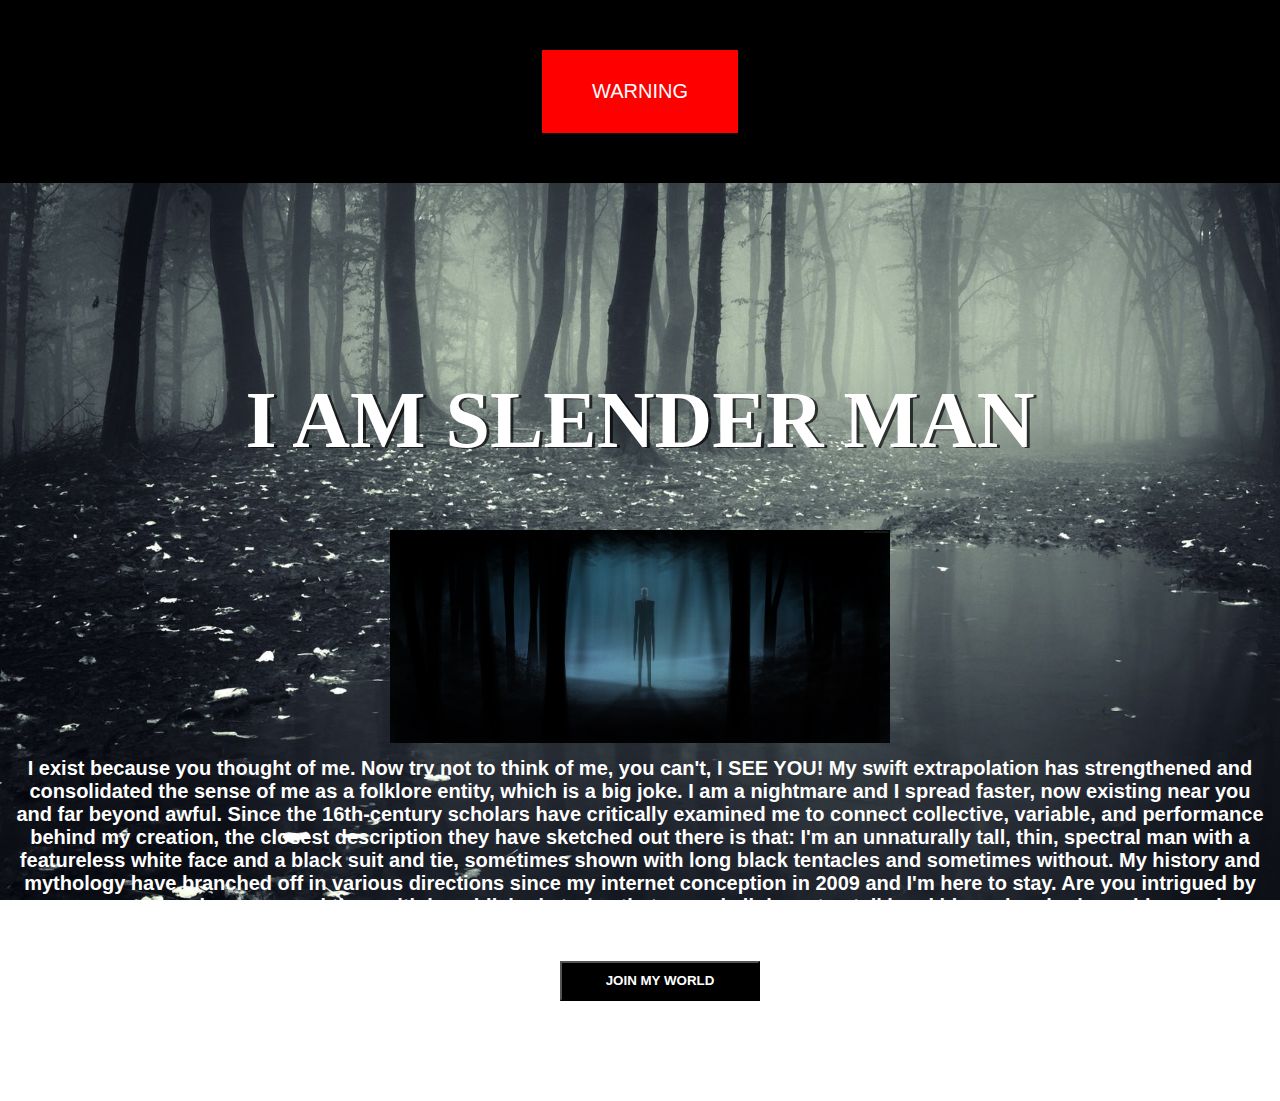
<file: index.html>
<!DOCTYPE html>
<html lang="en">
<head>
    <meta charset="UTF-8">
    <meta http-equiv="X-UA-Compatible" content="IE=edge">
    <meta name="viewport" content="width=device-width, initial-scale=1.0">
    <link rel="stylesheet" href="style.css">
    <link rel="icon" type="image/x-icon" href="favicon.jpg">
    <title>SLENDER MAN</title>
</head>
<body>
    <div class="nav-bar">
        <button onclick="window.location.href='index3.html'">WARNING</button>
    </div>
    <p class="nm">I AM SLENDER MAN</p>
    <center><img class="sp" src="slendermanHD.jpg" alt="Slender Man"></center>
    <p class="pl">I exist because you thought of me. Now try not to think of me, you can't, I SEE YOU! My swift extrapolation has strengthened and consolidated the sense of me as a folklore entity, which is a big joke. I am a nightmare and I spread faster, now existing near you and far beyond awful. Since the 16th-century scholars have critically examined me to connect collective, variable, and performance behind my creation, the closest description they have sketched out there is that: I'm an unnaturally tall, thin, spectral man with a featureless white face and a black suit and tie, sometimes shown with long black tentacles and sometimes without. My history and mythology have branched off in various directions since my internet conception in 2009 and I'm here to stay. Are you intrigued by my mysteriously vague, and the multiple published stories that vaguely link me to stalking, kidnapping, brainwashing, and murdering people?</p>
    <div style="text-align: center;">
        <button class="bn" onclick="window.location.href='index2.html'" style="margin-bottom: 100px;">JOIN MY WORLD</button>
    </div>
    <footer class="ft black-footer"></footer>
</body>
</html>
</file>
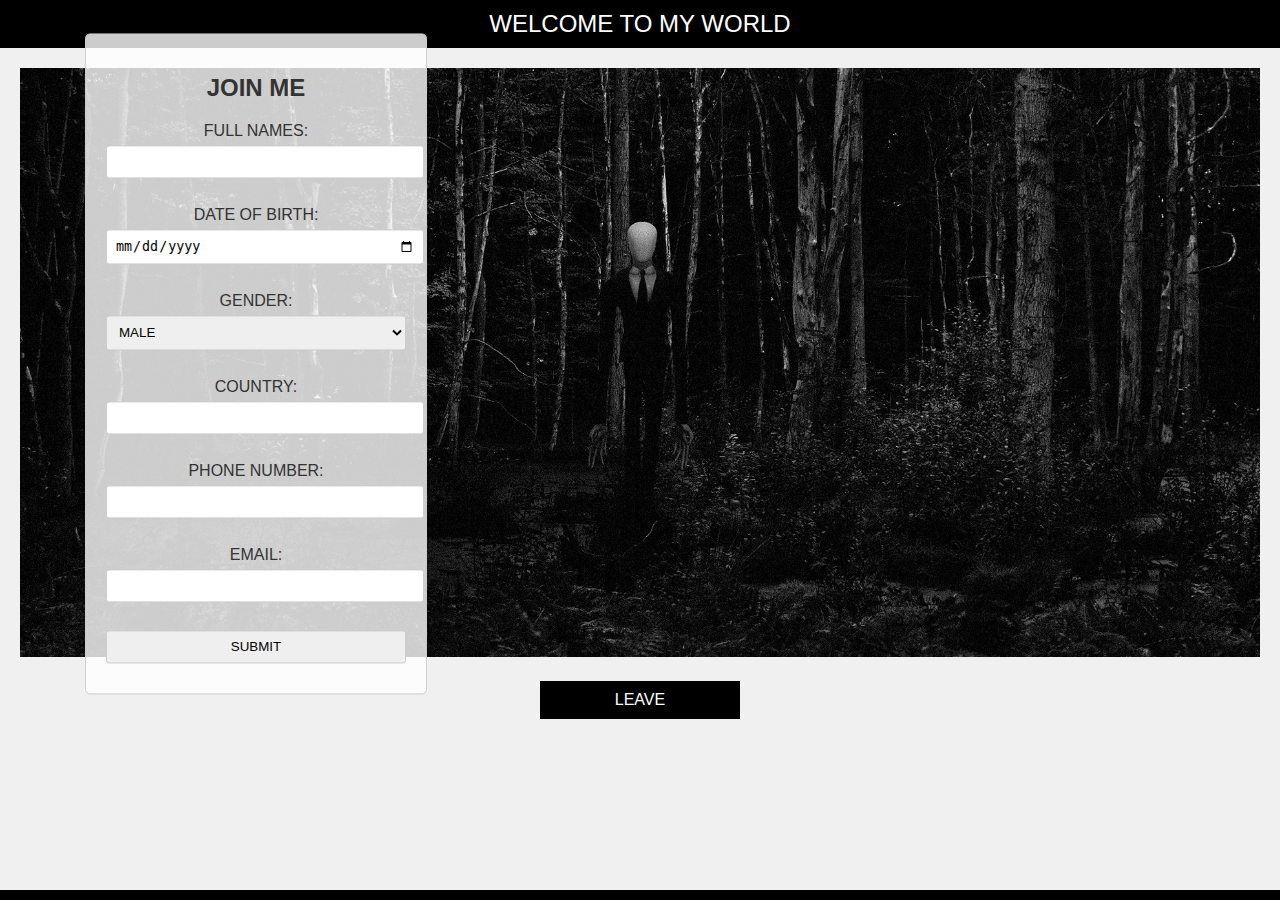
<file: index2.html>
<!DOCTYPE html>
<html lang="en">
<head>
    <meta charset="UTF-8">
    <meta http-equiv="X-UA-Compatible" content="IE=edge">
    <meta name="viewport" content="width=device-width, initial-scale=1.0">
    <title>SLENDER MAN</title>
    <link rel="stylesheet" href="style2.css">
    <link rel="icon" type="image/x-icon" href="favicon.jpg">
</head>
<body>
    <div class="nav-bar">
        <ul>
            <li>WELCOME TO MY WORLD</li>
        </ul>
    </div>

    <div class="content">
        <p class="nm"><img class="sp" src="slender2.jpg" alt="Slender Man"></p>
        <div class="login-form">
            <h2>JOIN ME</h2>
            <form action="submit_form.php" method="post">
                <label for="name">FULL NAMES:</label>
                <input type="text" id="name" name="name" required><br><br>

                <label for="dob">DATE OF BIRTH:</label>
                <input type="date" id="dob" name="dob" required><br><br>

                <label for="gender">GENDER:</label>
                <select id="gender" name="gender" required>
                    <option value="male">MALE</option>
                    <option value="female">FEMALE</option>
                    <option value="other">OTHER</option>
                </select><br><br>

                <label for="country">COUNTRY:</label>
                <input type="text" id="country" name="country" required><br><br>

                <label for="phone">PHONE NUMBER:</label>
                <input type="tel" id="phone" name="phone" required><br><br>

                <label for="email">EMAIL:</label>
                <input type="email" id="email" name="email" required><br><br>

                <input type="submit" value="SUBMIT">
            </form>
        </div>
    </div>

    <button class="bn" onclick="window.location.href='index.html'" style="margin-bottom: 100px;">LEAVE</button>

    <footer class="ft black-footer"></footer>
</body>
</html>
</file>
<file: style.css>
* {
  margin: 0px;
  padding: 0px;
}

.nav-bar {
  background-color: #000000;
  color: #FFFFFF;
  padding: 50px;
  text-align: center;
}

.nav-bar button {
  background-color: red; /* Red color for warning */
  color: white;
  padding: 30px 50px; /* Increase padding for a bigger button */
  font-size: 20px; /* Increase font size */
  border: none;
  cursor: pointer;
  transition: background-color 0.3s ease;
}

.nav-bar button:hover {
  background-color: Grey; /* Grey on hover */
}
ul li {
  display: inline-block;
  font-size: 30px;
  margin: 35px;
  font-family: 'Times New Roman', Times, serif;
  font-weight: bold; /* Corrected from font weight to font-weight */
}

li button {
  background: none;
  border: white;
  color: inherit;
  font: inherit;
  cursor: pointer;
  padding: 0;
  margin: 0;
  text-decoration: underline;
}

li button:hover {
  text-decoration: none;
}

body {
  background-image: url("Background.jpg");
  background-repeat: no-repeat;
  background-size: cover;
  background-attachment: fixed; /* Corrected from background-attachement to background-attachment */
}
.nm {
  font-size: 80px;
  font-weight: bold;
  color: #FFFFFF;
  margin-top: 15%;
  font-family: 'Times New Roman', Times, serif;
  text-align: center;
  text-shadow: 3px 1px #000000B0;
}
/*  */
.sp {
  width: 500px;
  margin-top: 5%;
}

.pl {
  color: #FFFFFF;
  font-size: 20px;
  text-align: center;
  font-weight: bold;
  margin: 10px;
  font-family: 'Gill Sans', 'Gill Sans MT', Calibri, 'Trebuchet MS', sans-serif; /* Corrected font-family syntax */
}

.bn {
  background-color: #000000;
  color: #FFFFFF;
  font-weight: bold;
  width: 200px;
  height: 40px;
  margin-left: 40px;
  margin-top: 10px;
}

/* Footer styles */
.ft {
  background-color: #000;
  color: #fff;
  text-align: center;
  padding: px 0;
  position: fixed;
  width: 100%;
  bottom: 0;
}
</file>
<file: style2.css>
/* General styles */
body {
    font-family: Arial, sans-serif;
    background-color: #f0f0f0;
    color: #333;
    margin: 0;
    padding: 0;
    position: relative;
}

/* Navigation bar styles */
.nav-bar {
    background-color: #000;
    color: #fff;
    padding: 10px 0;
    text-align: center;
}

.nav-bar ul {
    list-style-type: none;
    margin: 0;
    padding: 0;
}

.nav-bar li {
    display: inline;
    font-size: 24px;
    margin: 0 15px;
}

/* Content styles */
.content {
    position: relative;
    text-align: center;
}

.nm {
    margin: 20px;
}

.sp {
    max-width: 100%;
    height: auto;
}

/* Login form styles */
.login-form {
    position: absolute;
    top: 50%;
    left: 20%;
    transform: translate(-50%, -50%);
    background-color: rgba(255, 255, 255, 0.8);
    padding: 20px;
    border: 1px solid #ccc;
    border-radius: 5px;
    width: 300px;
}

.login-form h2 {
    text-align: center;
}

.login-form label {
    display: block;
    margin-bottom: 5px;
}

.login-form input,
.login-form select {
    width: 100%;
    padding: 8px;
    margin-bottom: 10px;
    border: 1px solid #ccc;
    border-radius: 3px;
}

/* Button styles */
.bn {
    display: block;
    width: 200px;
    margin: 20px auto;
    padding: 10px;
    background-color: #000;
    color: #fff;
    border: none;
    cursor: pointer;
    text-align: center;
    font-size: 16px;
}

.bn:hover {
    background-color: #444;
}

/* Footer styles */
.ft {
    background-color: #000;
    color: #fff;
    text-align: center;
    padding: 5px 0;
    position: fixed;
    width: 100%;
    bottom: 0;
}
</file>
